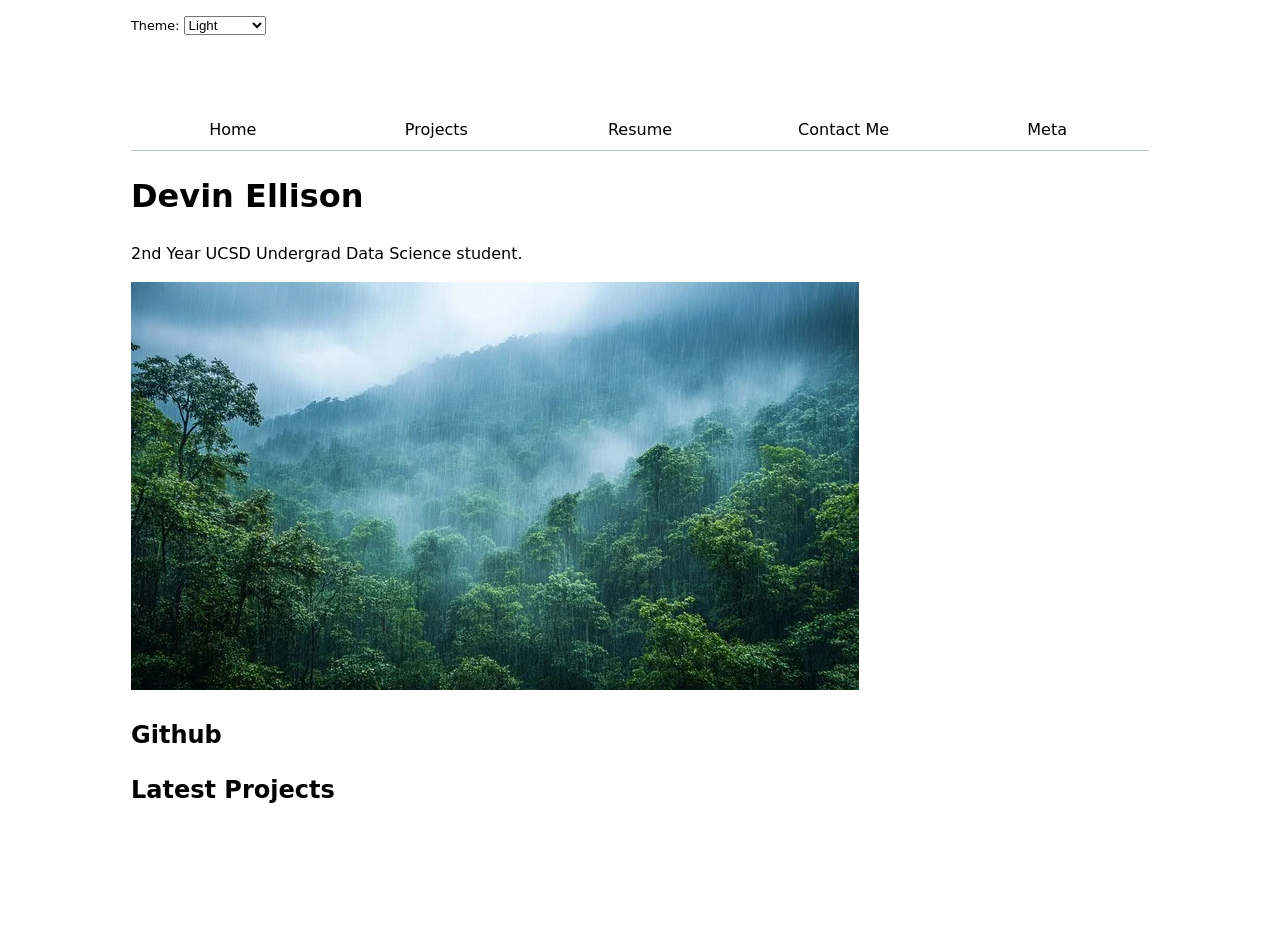
<file: index.html>
<!DOCTYPE html>
<html lang="en">
<head>
    <meta charset="UTF-8">
    <meta name="viewport" content="width=device-width, initial-scale=1.0">
    <title>Devin Ellison: Personal site and portfolio</title>
    <link rel="stylesheet" href="style.css">
    <script type="module" src="global.js"></script>
    <script src="index.js" type="module" defer></script>
</head>
<body>
    <!-- <nav>
        <ul>
            <a href="index.html">Home</a>
        </ul>
        <ul>
            <a href="projects/index.html">Projects</a>
        </ul>
        <ul>
            <a href="Resume/index.html">Resume</a>
        </ul>
        <ul>
            <a href="contact/index.html">Contact Me</a>
        </ul>
    </nav> -->
    <h1>Devin Ellison</h1>
    <p>2nd Year UCSD Undergrad Data Science student.</p>
    <img src="images/mountains.webp" alt="Rainy mountaints">
    <h2>Github</h2>
    <div id="profile-stats"></div>
    <h2>Latest Projects</h2>
    <div class="projects">
        <!-- Dynamically added content will appear here -->
    </div>
</body>
</html>
</file>
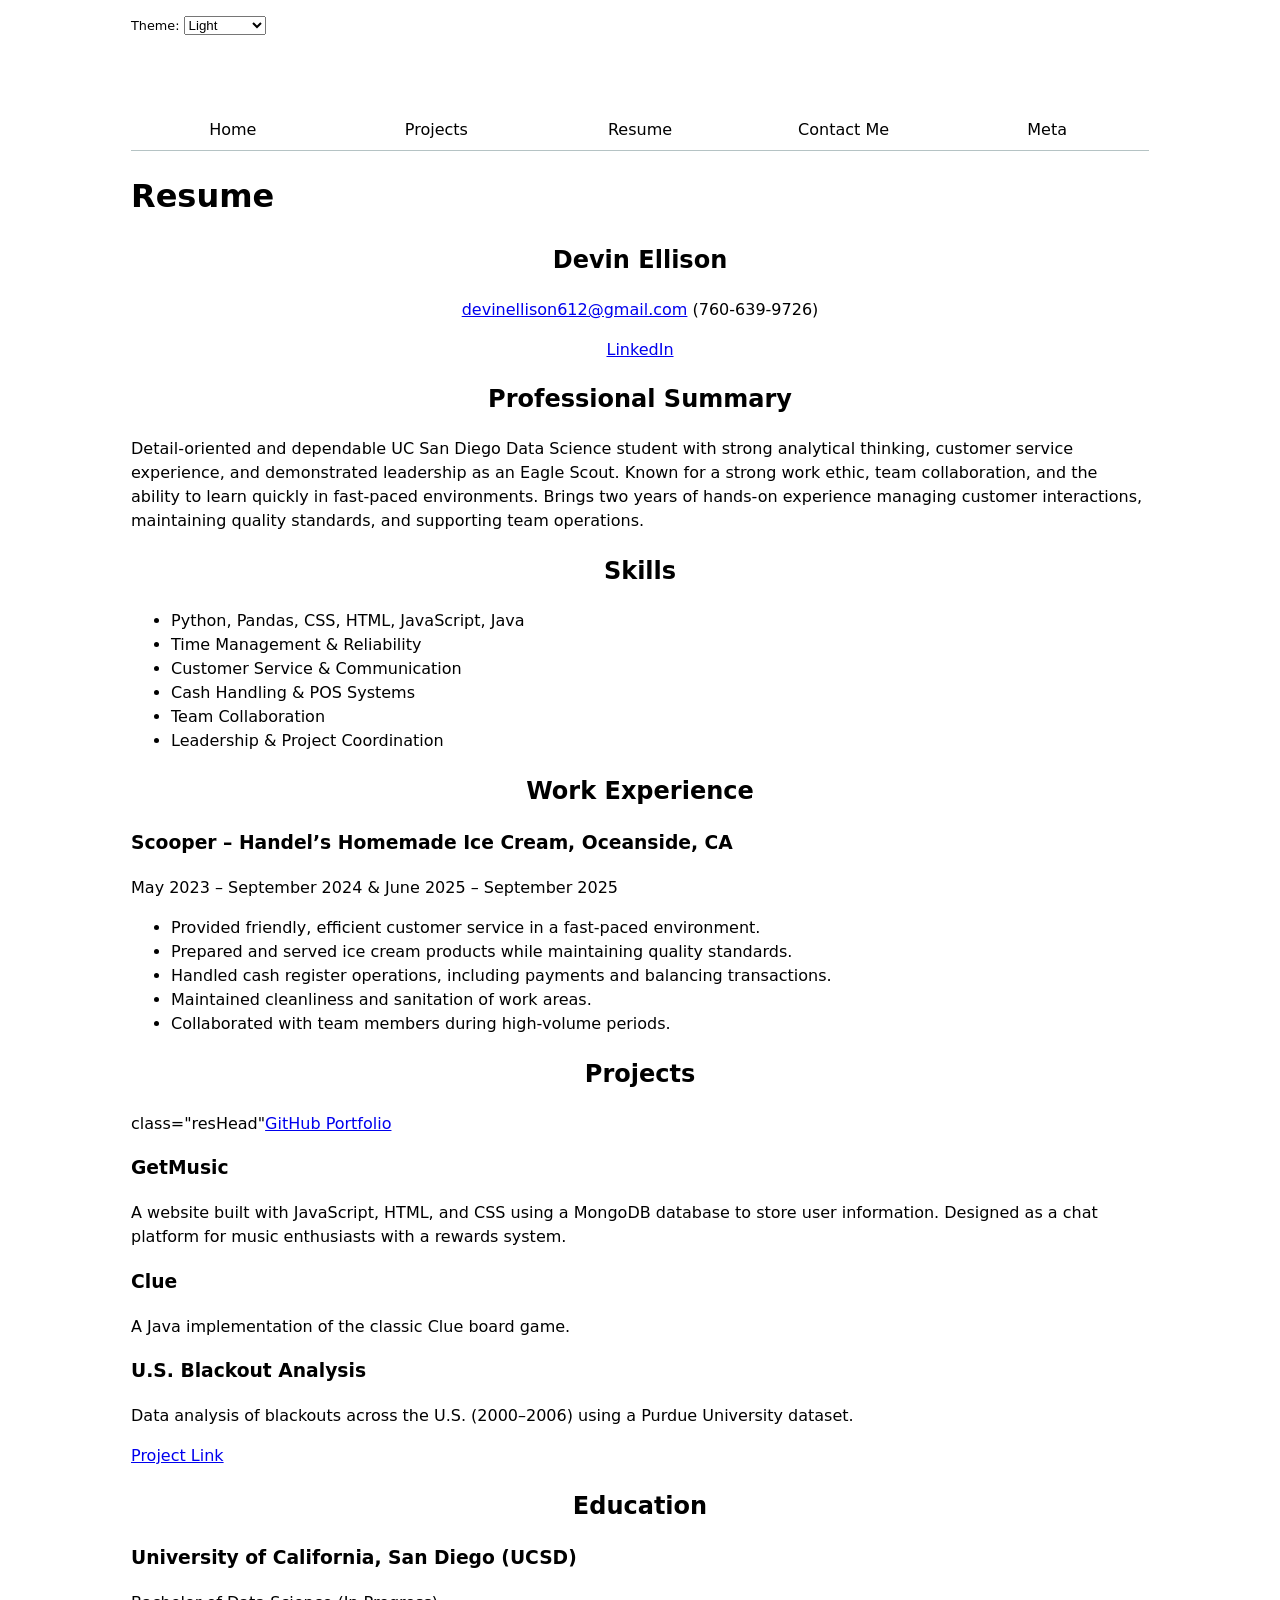
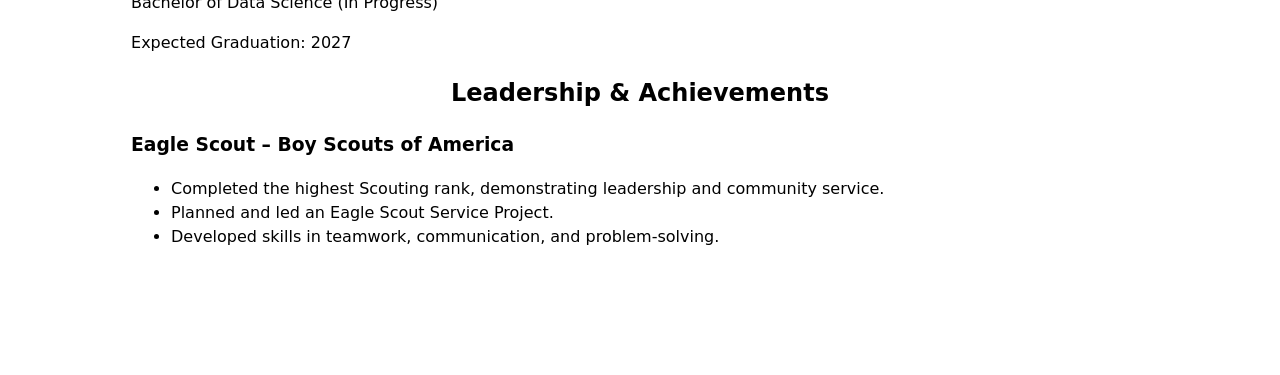
<file: Resume/index.html>
<!DOCTYPE html>
<html lang="en">
<head>
    <meta charset="UTF-8">
    <meta name="viewport" content="width=device-width, initial-scale=1.0">
    <title>Resume</title>
    <link rel="stylesheet" href="../style.css">
    <script type="module" src="../global.js"></script>
</head>
<body>
    <!-- <nav>
        <ul>
            <a href="../index.html">Home</a>
        </ul>
        <ul>
            <a href="../projects/index.html">Projects</a>
        </ul>
        <ul>
            <a href="index.html">Resume</a>
        </ul>
        <ul>
            <a href="../contact/index.html">Contact Me</a>
        </ul>
    </nav> -->
    <h1>Resume</h1>

    <h2 class="resHead">Devin Ellison</h2>
    
    <p class="resHead">
        <a href="mailto:devinellison612@gmail.com">devinellison612@gmail.com</a> 
        (760-639-9726) 
    </p>
    <p class="resHead"><a href="https://www.linkedin.com/in/devin-ellison-a713553a9" target="_blank">LinkedIn</a></p>

    <h2 class="resHead">Professional Summary</h2>
    <pclass="resHead">
        Detail-oriented and dependable UC San Diego Data Science student with strong analytical thinking,
        customer service experience, and demonstrated leadership as an Eagle Scout. Known for a strong
        work ethic, team collaboration, and the ability to learn quickly in fast-paced environments.
        Brings two years of hands-on experience managing customer interactions, maintaining quality
        standards, and supporting team operations.
    </p>
    
    <h2 class="resHead">Skills</h2>
    <ul>
        <li>Python, Pandas, CSS, HTML, JavaScript, Java</li>
        <li>Time Management & Reliability</li>
        <li>Customer Service & Communication</li>
        <li>Cash Handling & POS Systems</li>
        <li>Team Collaboration</li>
        <li>Leadership & Project Coordination</li>
    </ul>
    
    <h2 class="resHead">Work Experience</h2>
    <h3>Scooper – Handel’s Homemade Ice Cream, Oceanside, CA</h3>
    <p>May 2023 – September 2024 & June 2025 – September 2025</p>
    <ul>
        <li>Provided friendly, efficient customer service in a fast-paced environment.</li>
        <li>Prepared and served ice cream products while maintaining quality standards.</li>
        <li>Handled cash register operations, including payments and balancing transactions.</li>
        <li>Maintained cleanliness and sanitation of work areas.</li>
        <li>Collaborated with team members during high-volume periods.</li>
    </ul>

    <h2 class="resHead">Projects</h2>
    <p> class="resHead"<a href="https://github.com/dsmfeg" target="_blank">GitHub Portfolio</a></p>
    <h3 >GetMusic</h3>
    <p>
        A website built with JavaScript, HTML, and CSS using a MongoDB database to store user information.
        Designed as a chat platform for music enthusiasts with a rewards system.
    </p>

    <h3>Clue</h3>
    <p>A Java implementation of the classic Clue board game.</p>

    <h3>U.S. Blackout Analysis</h3>
    <p>
        Data analysis of blackouts across the U.S. (2000–2006) using a Purdue University dataset.
    </p>
    <p>
        <a href="https://dsmfeg.github.io/U.S.-Blackout-Analysis/" target="_blank">Project Link</a>
    </p>

    <h2 class="resHead">Education</h2>
    <h3>University of California, San Diego (UCSD)</h3>
    <p>Bachelor of Data Science (In Progress)</p>
    <p>Expected Graduation: 2027</p>

    <h2 class="resHead">Leadership & Achievements</h2>
    <h3>Eagle Scout – Boy Scouts of America</h3>
    <ul>
        <li>Completed the highest Scouting rank, demonstrating leadership and community service.</li>
        <li>Planned and led an Eagle Scout Service Project.</li>
        <li>Developed skills in teamwork, communication, and problem-solving.</li>
    </ul>
</body>
</html>
</file>
<file: style.css>
:root {
  --color-accent: #596aeb;
  color-scheme: light dark;
}

body {
  font: 100%/1.5 system-ui;
  max-width: 100ch;
  margin-inline: auto;
  padding: 10ch;
}

nav {
  display: flex;
  margin-bottom: 1em;
  border-bottom: 1px solid oklch(50% 10% 200 / 40%);

  a {
    padding: 0.5em;
    text-align: center;
    color: inherit;
    text-decoration: none;
    flex: 1;
  }
}

.current {
  border-bottom: 0.4em solid oklch(50% 10% 200 / 40%);
  padding-bottom: 5px;
}

a:hover {
  border-bottom: 0.4em solid var(--color-accent);
  padding-bottom: 5px;
  background-color: color-mix(in oklch, var(--color-accent), canvas 85%);
}

form {
  font: inherit;
  display: grid;
  grid-template-columns: auto 1fr;
  gap: 1em;

  label {
    display: grid;
    grid-template-columns: subgrid;
    grid-column: 1 / -1;
  }
}

/* ── Projects grid ───────────────────────────────────────────── */

.projects {
  display: grid;
  grid-template-columns: repeat(auto-fill, minmax(15em, 1fr));

  article {
    grid-template-rows: subgrid;
    grid-row: span 3;
    gap: 1em;
    margin-left: 5px;
    margin-right: 5px;
  }

  h2 { margin: 0; }

  img {
    width: 250px;
    height: 150px;
    object-fit: cover;
  }
}

.project-year {
  font-size: 0.85em;
  color: oklch(50% 0% 0);
}

/* ── Resume ──────────────────────────────────────────────────── */

.resHead { text-align: center; }

/* ── Theme switcher ──────────────────────────────────────────── */

.color-scheme {
  position: absolute;
  top: 1rem;
  font-size: 80%;
}

/* ── Pie chart (projects page) ───────────────────────────────── */

#projects-pie-plot {
  max-width: 20em;
  margin-block: 2em;
  overflow: visible;
}

.container {
  display: flex;
  align-items: center;
  gap: 1em;
}

.legend {
  flex: 1;
  display: grid;
  grid-template-columns: repeat(auto-fill, minmax(9em, 1fr));
  background-color: color-mix(in oklch, #898989, canvas 85%);
  border: 2px solid color-mix(in oklch, #5b5b5b, canvas 85%);
}

.legend-li {
  display: flex;
  align-items: center;
  gap: 0.2em;
  padding: 0.1em;
}

.swatch {
  width: 1em;
  aspect-ratio: 1 / 1;
  background-color: var(--color);
  border-radius: 50%;
  display: inline-block;
}

path {
  cursor: pointer;
  transition: 300ms;
}

svg:has(path:hover) path:not(:hover) { opacity: 0.5; }

.selected {
  --color: oklch(60% 45% 0) !important;
  &:is(path) { fill: var(--color); }
}

/* ── Meta page ───────────────────────────────────────────────── */

/* Stats dl */
dl.stats {
  display: grid;
  grid-template-columns: auto 1fr;
  gap: 0.25em 1em;
  margin-block: 1em;

  dt {
    font-weight: bold;
    color: oklch(50% 0% 0);
    font-size: 0.85em;
  }
}

/* Time filter */
.time-filter {
  margin-block: 1em;

  label {
    display: flex;
    align-items: baseline;
    gap: 1em;
    flex-wrap: wrap;
  }

  input[type="range"] { flex: 1; }

  time {
    margin-left: auto;
    font-size: 0.9em;
    color: oklch(45% 0% 0);
  }
}

/* Scatterplot circles */
circle {
  transition: 200ms;
  transform-origin: center;
  transform-box: fill-box;

  @starting-style { r: 0; }
}

circle:hover { transform: scale(1.5); }

circle.selected { fill: #ff6b6b; }

/* Gridlines */
.gridlines line {
  stroke: oklch(70% 0% 0 / 30%);
}
.gridlines path { display: none; }

/* Tooltip */
dl.info {
  display: grid;
  grid-template-columns: auto 1fr;
  gap: 0.2em 0.8em;
  margin: 0;
  transition-duration: 500ms;
  transition-property: opacity, visibility;

  dt {
    font-size: 0.8em;
    color: oklch(50% 0% 0);
    font-weight: bold;
  }
  dd { margin: 0; }
}

dl.info[hidden]:not(:hover, :focus-within) {
  opacity: 0;
  visibility: hidden;
}

.tooltip {
  position: fixed;
  background: color-mix(in oklch, canvas 85%, transparent);
  backdrop-filter: blur(4px);
  border: 1px solid oklch(70% 0% 0 / 30%);
  box-shadow: 0 2px 8px oklch(0% 0% 0 / 20%);
  border-radius: 6px;
  padding: 0.6em 0.9em;
  font-size: 0.85em;
  pointer-events: none;
  z-index: 10;
}

/* Brush selection */
@keyframes marching-ants {
  to { stroke-dashoffset: -8; }
}

.selection {
  fill-opacity: 0.1;
  stroke: black;
  stroke-opacity: 0.7;
  stroke-dasharray: 5 3;
  animation: marching-ants 2s linear infinite;
}

/* ── Scrollytelling layout ───────────────────────────────────── */

#scrolly-1 {
  position: relative;
  display: flex;
  gap: 1rem;

  > * { flex: 1; }
}

#scatter-story {
  position: relative;

  .step {
    padding-bottom: 60vh;
    font-size: 0.9em;
    line-height: 1.6;
    color: oklch(35% 0% 0);
  }
}

#scatter-plot {
  position: sticky;
  top: 0;
  left: 0;
  bottom: auto;
  height: 80vh;
  overflow: visible;
}

/* ── File unit visualization ─────────────────────────────────── */

#files {
  display: grid;
  grid-template-columns: 1fr 4fr;
  margin-block: 1em;

  > div {
    grid-column: 1 / -1;
    display: grid;
    grid-template-columns: subgrid;
    margin-block: 0.4em;
  }

  dt {
    grid-column: 1;
    font-size: 0.85em;

    code { font-weight: bold; }

    small {
      display: block;
      font-size: 0.8em;
      opacity: 0.6;
    }
  }

  dd {
    grid-column: 2;
    display: flex;
    flex-wrap: wrap;
    align-items: start;
    align-content: start;
    gap: 0.15em;
    padding-top: 0.6em;
    margin-left: 0;
  }
}

.loc {
  width: 0.5em;
  aspect-ratio: 1;
  background: var(--color, steelblue);
  border-radius: 50%;
}
</file>
